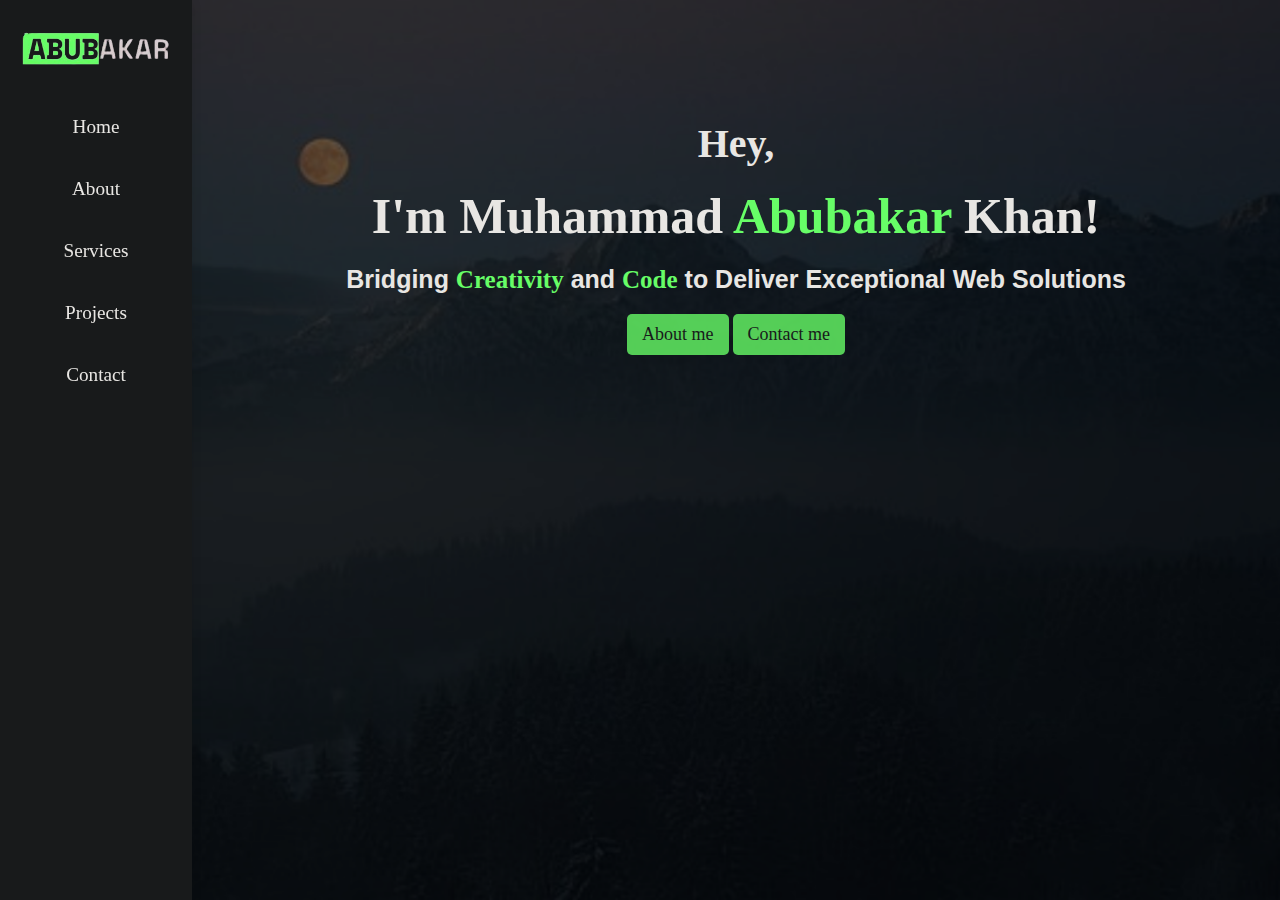
<file: HTML/index.html>
<!DOCTYPE html>
<html lang="en">
  <head>
    <meta charset="UTF-8" />
    <meta name="viewport" content="width=device-width, initial-scale=1.0" />
    <title>Home Page</title>
    <link rel="stylesheet" href="../CSS/style.css" />
    <link rel="stylesheet" href="../CSS/typography.css" />
    <link rel="stylesheet" href="../CSS/navbar.css" />
    <link rel="stylesheet" href="../CSS/home-section.css" />
  </head>
  <body>
    <header>
      <nav class="navbar">
        <img src="../Images/logo.png" alt="logo" />
        <ul class="nav_menu">
          <li><a href="../HTML/index.html">Home</a></li>
          <li><a href="../HTML/about-page.html">About</a></li>
          <li><a href="../HTML/services.html">Services</a></li>
          <li><a href="../HTML/projects.html">Projects</a></li>
          <li><a href="../HTML/contact.html">Contact</a></li>
        </ul>
      </nav>
    </header>
    <section class="home">
      <div class="container">
        <h2>Hey,</h2>
        <h1>I'm Muhammad <span>Abubakar</span> Khan!</h1>
        <h3>
          Bridging <span>Creativity</span> and <span>Code</span> to Deliver
          Exceptional Web Solutions
        </h3>
        <button>About me</button>
        <button>Contact me</button>
      </div>
    </section>
  </body>
</html>
</file>
<file: CSS/style.css>
*
{
    margin: 0;
    padding: 0;
    box-sizing: border-box;

    /* fonts */
    font-family: "Space Mono", serif;
    /* font-weight: 700;
    font-style: normal; */
}
body
{
    /* display: flex; */
}
</file>
<file: CSS/typography.css>
.container span {
  color: #67fd67;
}
button {
  color: #181a1b;
  background-color: #67fd67cc;
  padding: 10px 15px;
  font-size: 18px;
  border: none;
  border-radius: 5px;
  cursor: pointer;
}
button:hover {
  color: #67fd67cc;
  background-color: #181a1b;
  border: 1px solid #67fd67cc;
}
</file>
<file: CSS/navbar.css>
.navbar {
  background: #181a1b;
  width: 100%;
  height: auto;
  display: flex;
  flex-direction: column;
  align-items: center;
  position: fixed;
  top: 0;
  left: 0;
  padding: 10px 0;
  z-index: 1000;
  box-shadow: 0 2px 10px rgba(0, 0, 0, 0.1);
}

.navbar img {
  width: 80%;
  margin: 20px 0;
  transition: transform 0.3s ease;
}

.navbar img:hover {
  transform: scale(1.1);
}

.hamburger {
  display: none;
  flex-direction: column;
  cursor: pointer;
}

.hamburger .bar {
  width: 25px;
  height: 3px;
  background-color: #e8e6e3;
  margin: 4px 0;
  transition: all 0.3s ease;
}

.nav_menu {
  list-style: none;
  padding: 0;
  width: 100%;
  text-align: center;
}

.nav_menu li {
  margin: 20px 0;
}

.nav_menu li a {
  text-decoration: none;
  color: #e8e6e3;
  font-size: 1.2rem;
  display: block;
  padding: 10px 0;
  width: 100%;
  transition: all 0.3s ease-in-out;
}

.nav_menu li a:hover {
  color: #67fd67;
  background: rgba(103, 253, 103, 0.2);
  transform: translateX(5px);
}

.nav_menu li a:active {
  color: #67fd67;
  border-bottom: 5px solid #67fd67;
  transform: scale(1.05);
}

.nav_menu .active {
  color: #67fd67;
  border-bottom: 5px solid #67fd67;
}

@media (max-width: 768px) {
  .hamburger {
      display: flex;
  }

  .nav_menu {
      display: none;
      width: 100%;
  }

  .nav_menu.active {
      display: flex;
      flex-direction: column;
      align-items: center;
  }
}

@media (min-width: 768px) {
  .navbar {
      width: 15vw;
      height: 100vh;
  }
}
</file>
<file: CSS/home-section.css>
.home {
  background: url(../Images/Home_image.png) no-repeat center center / cover;
  width: 85vw;
  height: 100vh;
  margin-left: 15vw;
}
.container {
  /* border: 1px solid rgb(255, 0, 157); */
  padding: 120px 10px 10px 10px;
  text-align: center;
}
.container h2 {
  color: #e8e6e3;
  font-size: 40px;
}
.container h1 {
  color: #e8e6e3;
  font-size: 50px;
  margin: 20px 0;
}
.container h3 {
  color: #e8e6e3;
  font-size: 25px;
  text-align: center;
  font-family: "Lucida Sans", "Lucida Sans Regular", "Lucida Grande",
    "Lucida Sans Unicode", Geneva, Verdana, sans-serif;
}
.container button {
  margin-top: 20px;
}
.container button:hover {
  color: #67fd67cc;
  background-color: #181a1b;
}
.journeysection
{
  border: 1px solid red;
  background-color: #181a1b;
  color: white;
  width: 85vw;
  height: 100vh;
  margin-left: 15vw;
}
</file>
